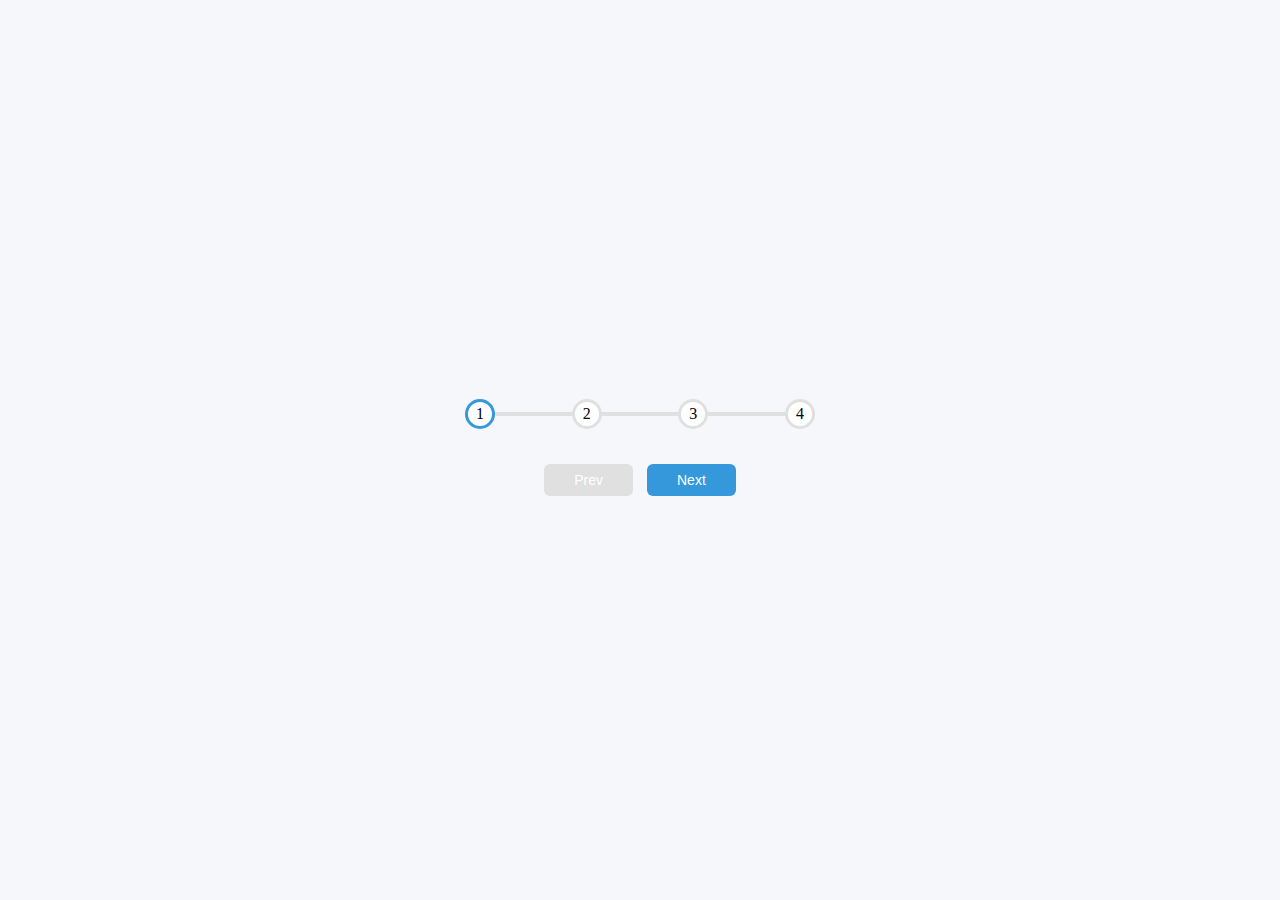
<file: Reto 2 Progress Steps/index.html>
<!DOCTYPE html>
<html lang="en">
<head>
    <meta charset="UTF-8">
    <meta http-equiv="X-UA-Compatible" content="IE=edge">
    <meta name="viewport" content="width=device-width, initial-scale=1.0">
    <link rel="stylesheet" href="estylo.css">
    <title>Progress Steps</title>
</head>
<body>
    <div class="container">
        <div class="progress-container">
            <div class="progress" id="progress"></div>
            <div class="circle active">1</div>
            <div class="circle">2</div>
            <div class="circle">3</div>
            <div class="circle">4</div>
        </div>
        <button class="btn" id="prev" disabled>Prev</button>
        <button class="btn" id="next">Next</button>
    </div>
    <script src="script.js"></script>
</body>
</html>
</file>
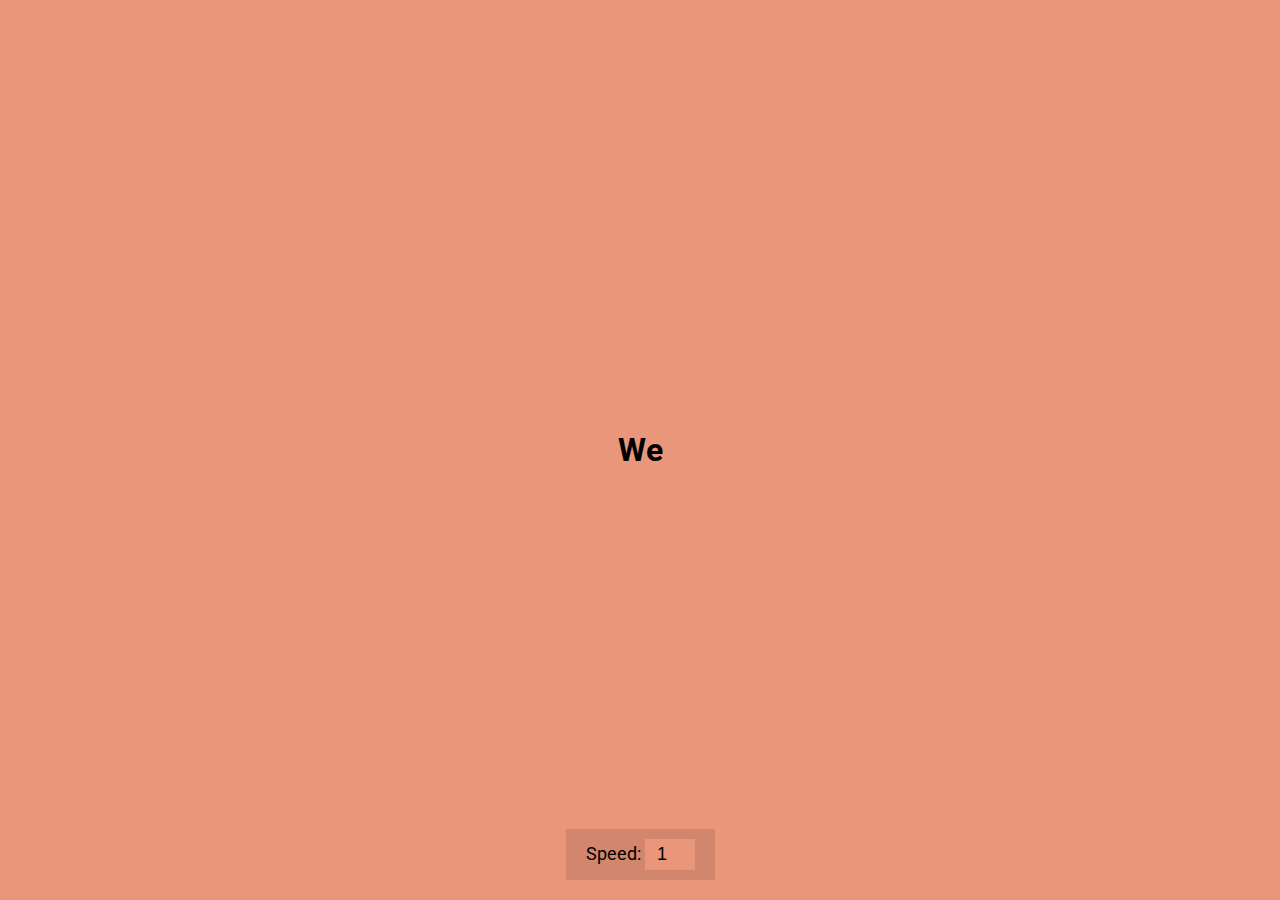
<file: Reto 7 auto tex/index.html>
<!DOCTYPE html>
<html lang="en">
  <head>
    <meta charset="UTF-8" />
    <meta name="viewport" content="width=device-width, initial-scale=1.0" />
    <link rel="stylesheet" href="style.css" />
    <title>Auto Text Effect</title>
  </head>
  <body>
    <h1 id="text">Starting...</h1>

    <div>
      <label for="speed">Speed:</label>
      <input type="number" name="speed" id="speed" value="1" min="1" max="10" step="1">
    </div>

    <script src="script.js"></script>
  </body>
</html>
</file>
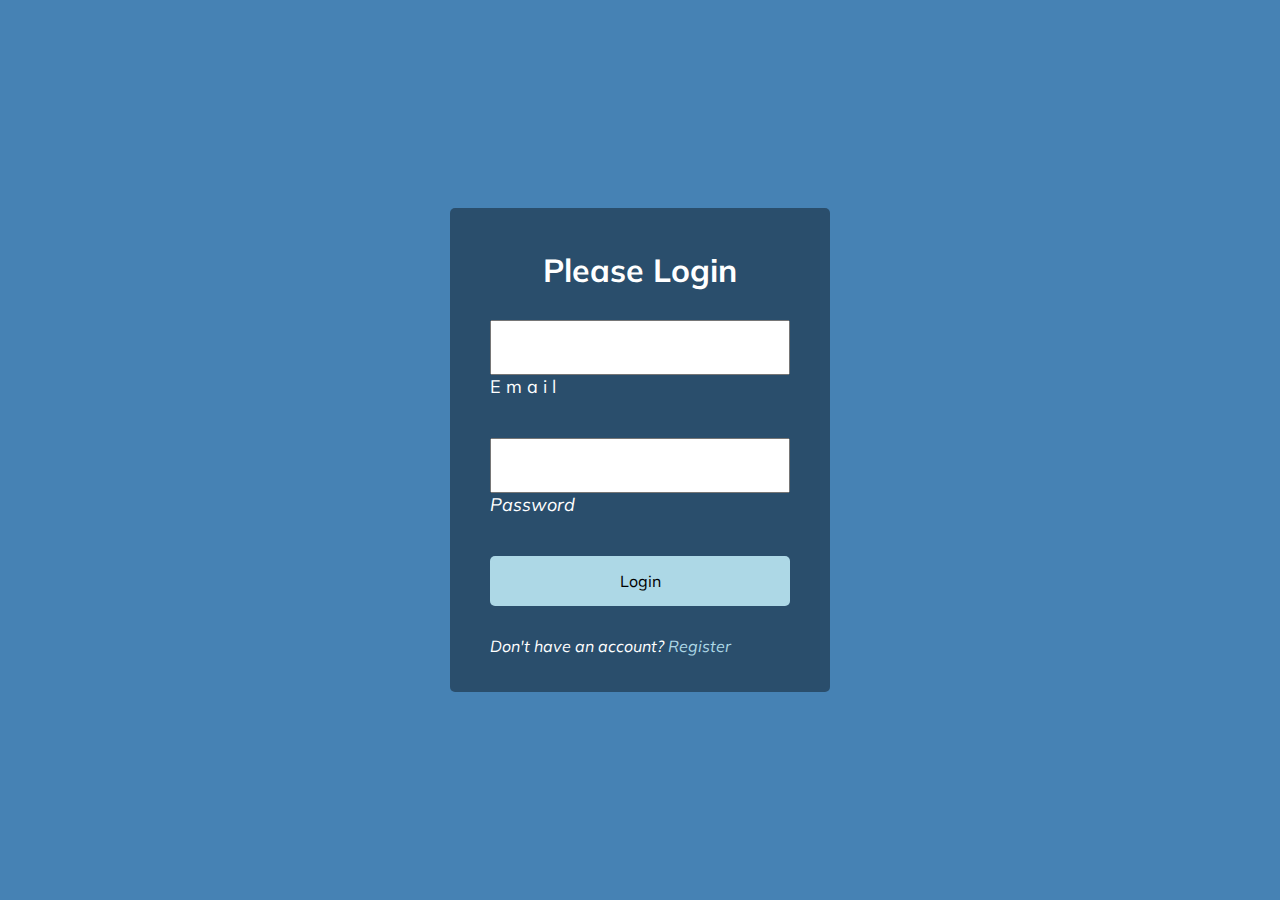
<file: Reto _10 _Form_Imput/index.html>
<!DOCTYPE html>
<html lang="en">
  <head>
    <meta charset="UTF-8" />
    <meta name="viewport" content="width=device-width, initial-scale=1.0" />
    <link rel="stylesheet" href="style.css" />
    <title>Form Input Wave</title>
  </head>
  <body>
    <div class="container">
      <h1>Please Login</h1>
        <form>

            <div class="form-control">
                <input type="text" required>
                <label>
                   <span>E</span> 
                   <span>m</span> 
                   <span>a</span> 
                   <span>i<i/span> 
                   <span>l</span> 
                </label>
               <!-- <label>
                <span style="transition-delay: 0ms">E</span>
                <span style="transition-delay: 50ms">m</span>
                <span style="transition-delay: 100ms">a</span>
                <span style="transition-delay: 150ms">i</span>
                <span style="transition-delay: 200ms">l</span>
                </label> -->
            </div>

            <div class="form-control">
                <input type="password" required>
                <label>Password</label>
            </div>

            <button class="btn">Login</button>

            <p class="text">Don't have an account? <a href="#">Register</a> </p>

        </form>
    </div>
    <script src="script.js"></script>
  </body>
</html>
</file>
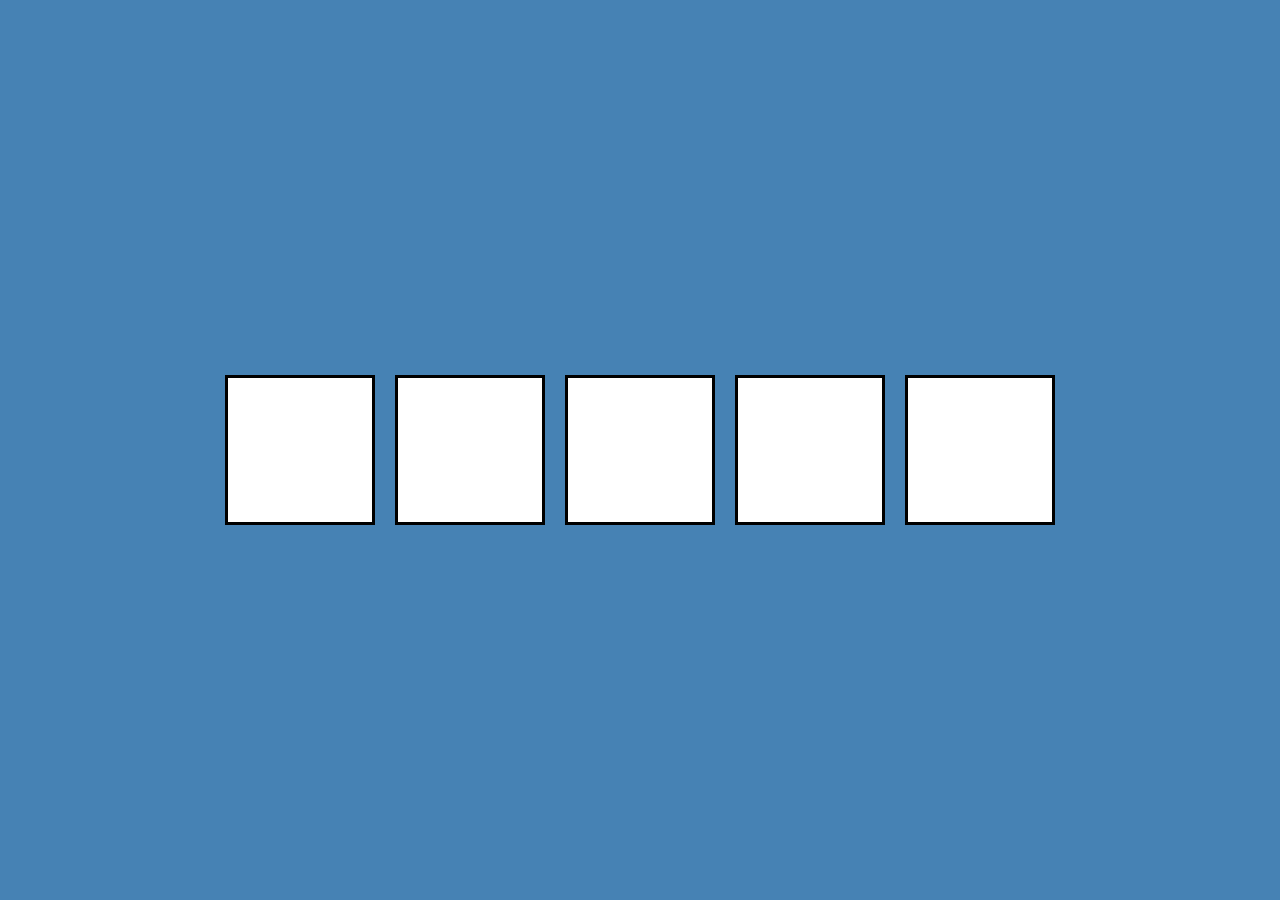
<file: Reto_ 6_ Drag_N_Drop/index.html>
<!DOCTYPE html>
<html lang="en">
  <head>
    <meta charset="UTF-8" />
    <meta name="viewport" content="width=device-width, initial-scale=1.0" />
    <link rel="stylesheet" href="style.css" />
    <title>Drag N Drop</title>
  </head>
  <body>
    <div class="empty">
      <div class="fill" draggable="true"></div>
    </div>
    <div class="empty"></div>
    <div class="empty"></div>
    <div class="empty"></div>
    <div class="empty"></div>

    <script src="script.js"></script>
  </body>
</html>
</file>
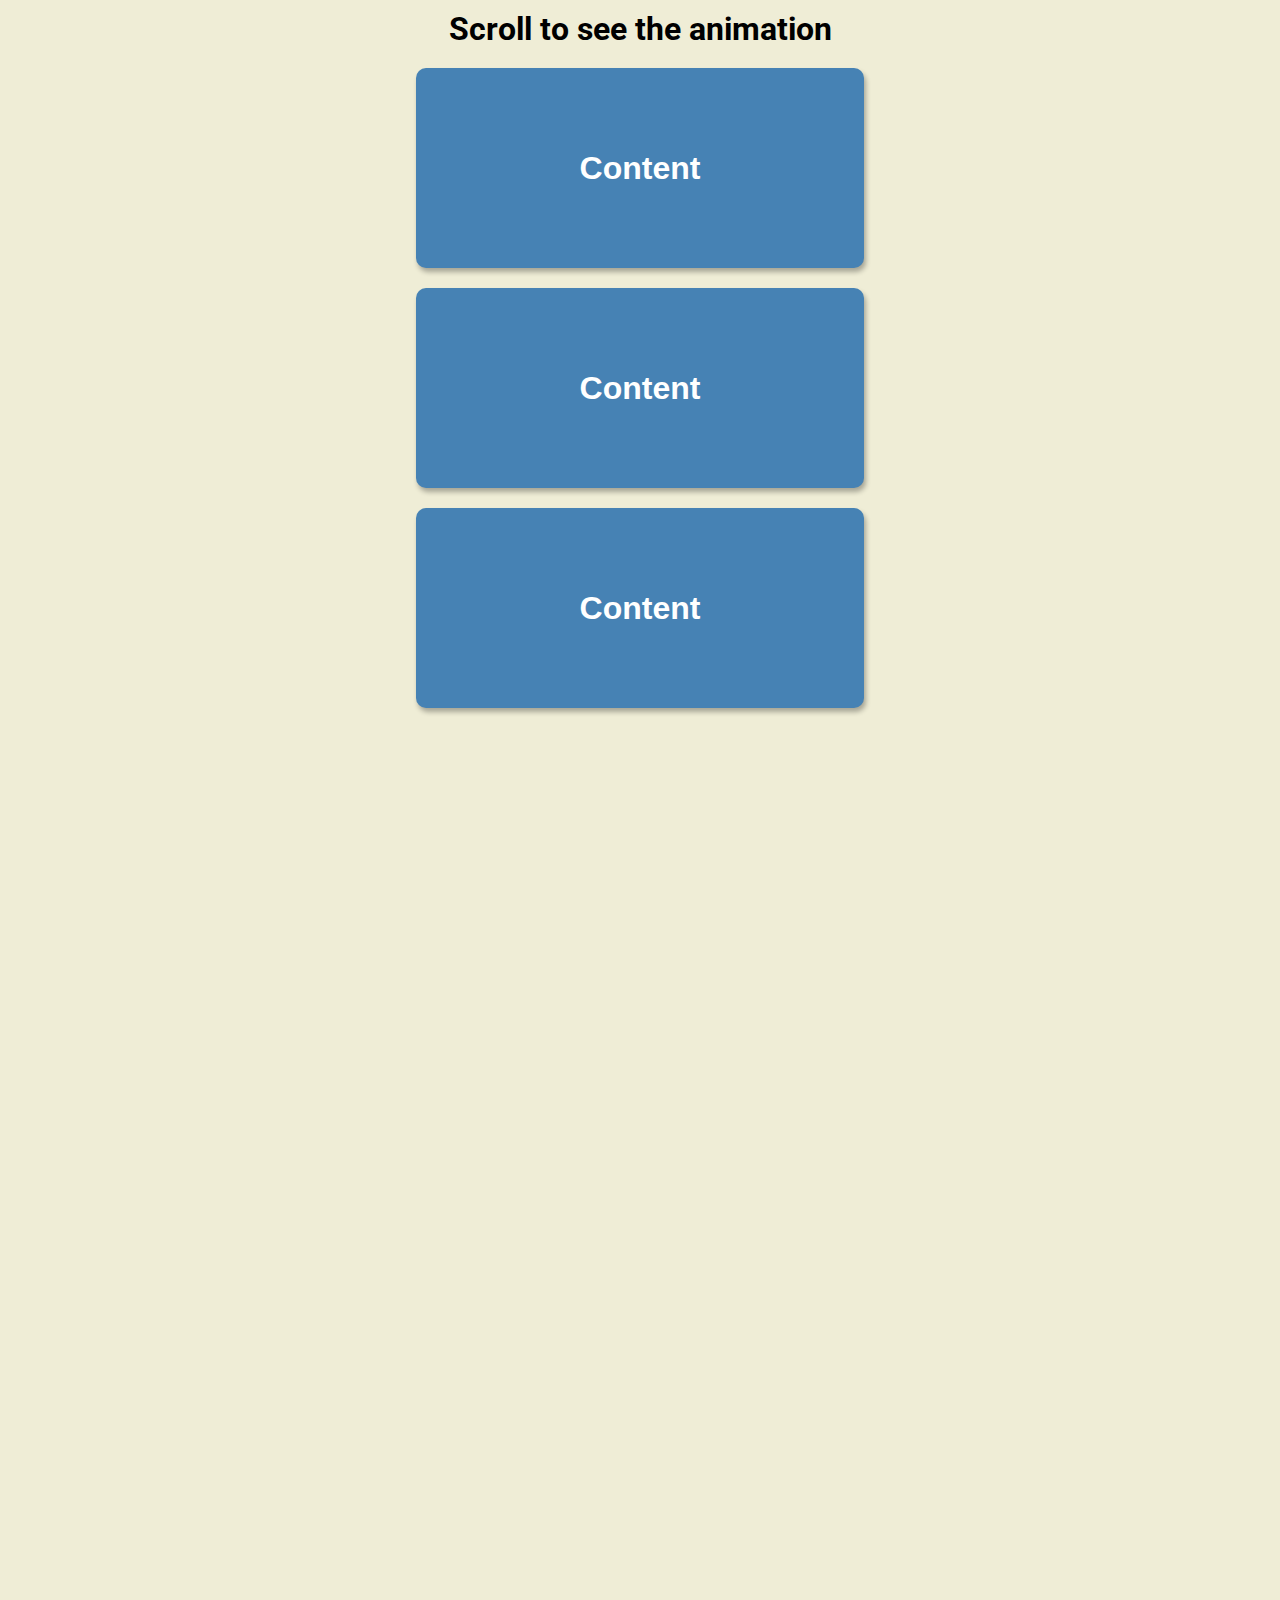
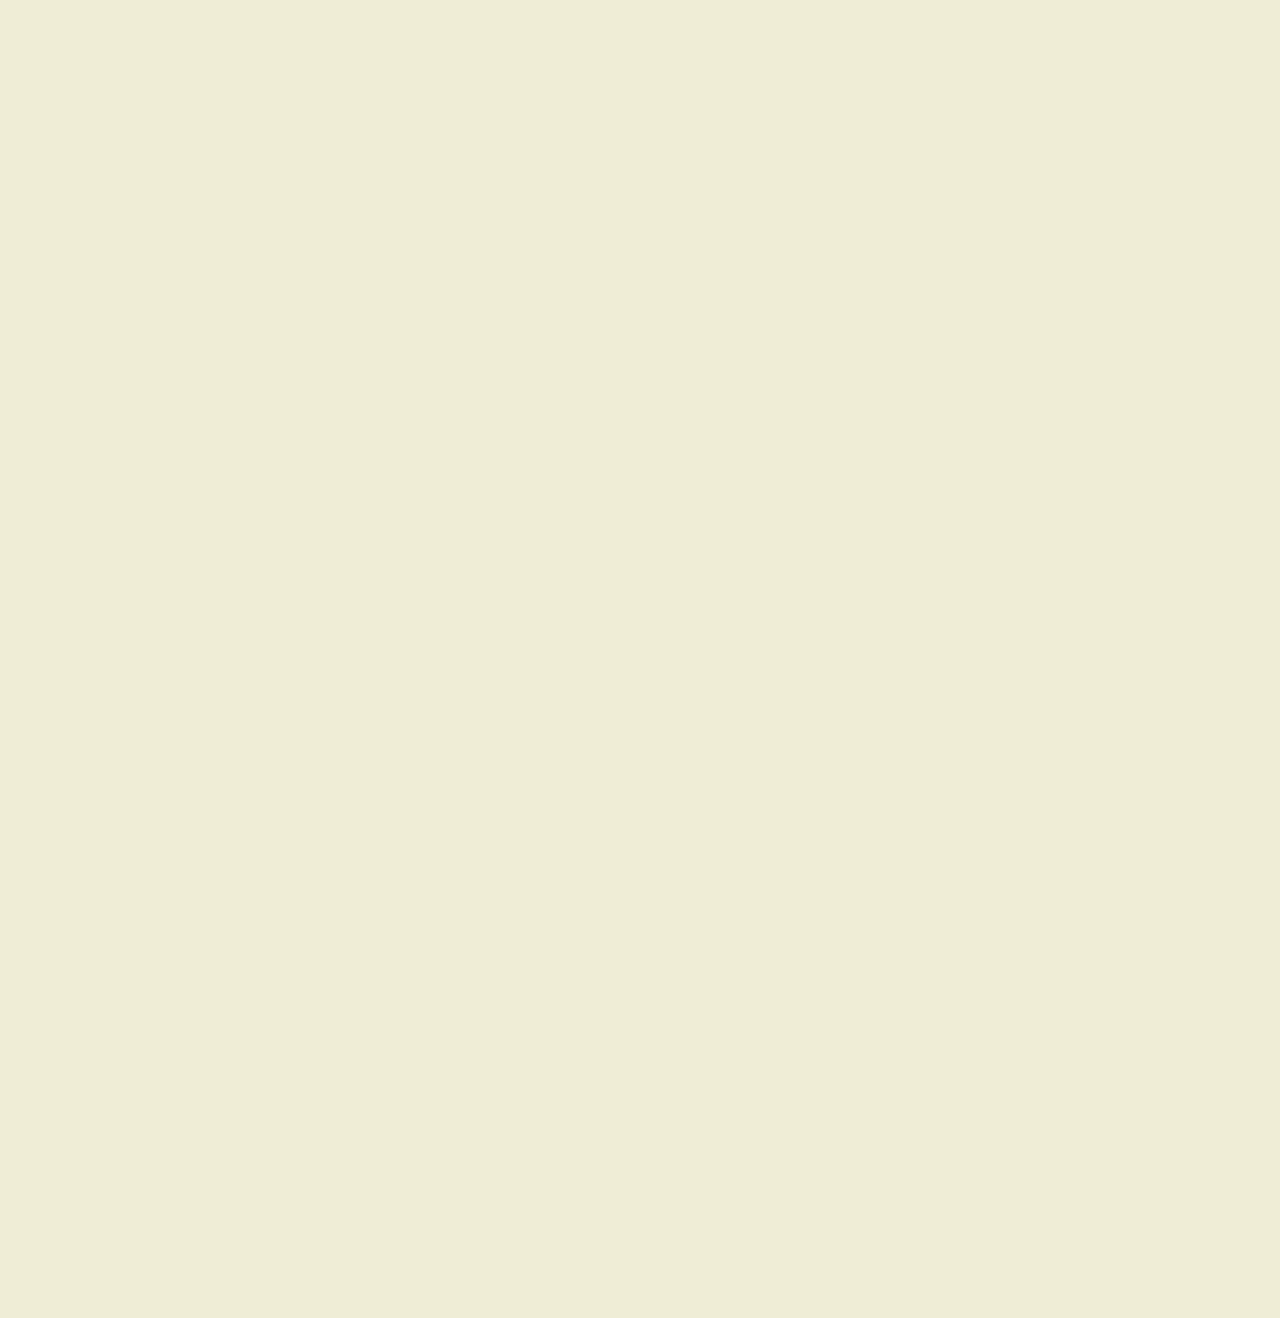
<file: Reto_ 9 _Scroll_Animation/index.html>
<!DOCTYPE html>
<html lang="en">
  <head>
    <meta charset="UTF-8" />
    <meta name="viewport" content="width=device-width, initial-scale=1.0" />
    <link rel="stylesheet" href="style.css" />
    <title>Scroll Animation</title>
  </head>
  <body>
    <h1>Scroll to see the animation</h1>
    <div class="box show"><h2>Content</h2></div>
    <div class="box "><h2>Content</h2></div>
    <div class="box"><h2>Content</h2></div>
    <div class="box"><h2>Content</h2></div>
    <div class="box"><h2>Content</h2></div>
    <div class="box"><h2>Content</h2></div>
    <div class="box"><h2>Content</h2></div>
    <div class="box"><h2>Content</h2></div>
    <div class="box"><h2>Content</h2></div>
    <div class="box"><h2>Content</h2></div>
    <div class="box"><h2>Content</h2></div>
    <div class="box"><h2>Content</h2></div>
    <div class="box"><h2>Content</h2></div>
    <script src="script.js"></script>
  </body>
</html>
</file>
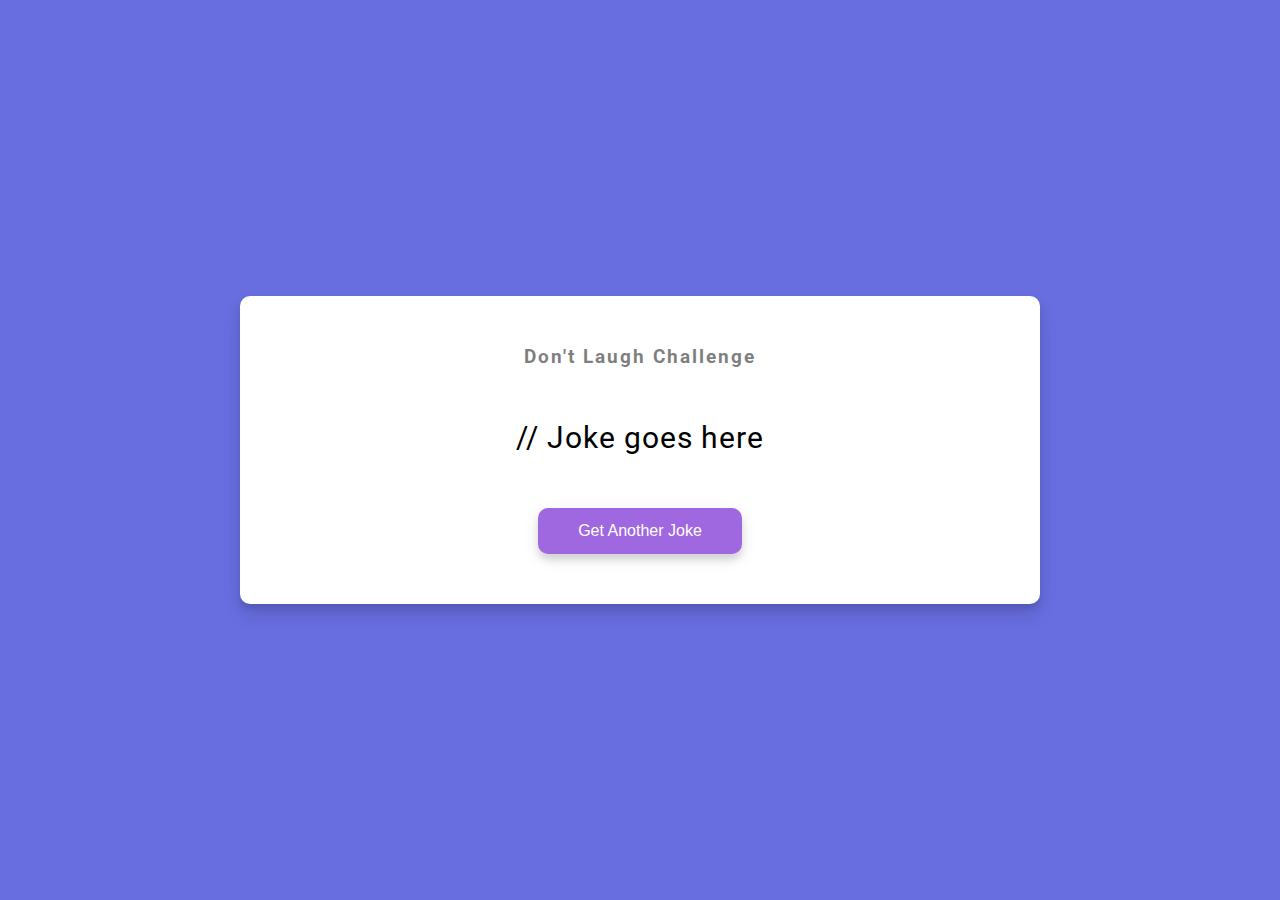
<file: Reto_11_Dad _Jokes/index.html>
<!DOCTYPE html>
<html lang="en">

<head>
    <meta charset="UTF-8" />
    <meta name="viewport" content="width=device-width, initial-scale=1.0" />
    <link rel="stylesheet" href="style.css" />
    <title>Dad Jokes</title>
</head>

<body>
    <div class="container">
        <h3>Don't Laugh Challenge</h3>
        <div id="joke" class="joke">// Joke goes here</div>
        <button id="jokeBtn" class="btn">Get Another Joke</button>
    </div>
    <script src="script.js"></script>
</body>

</html>
</file>
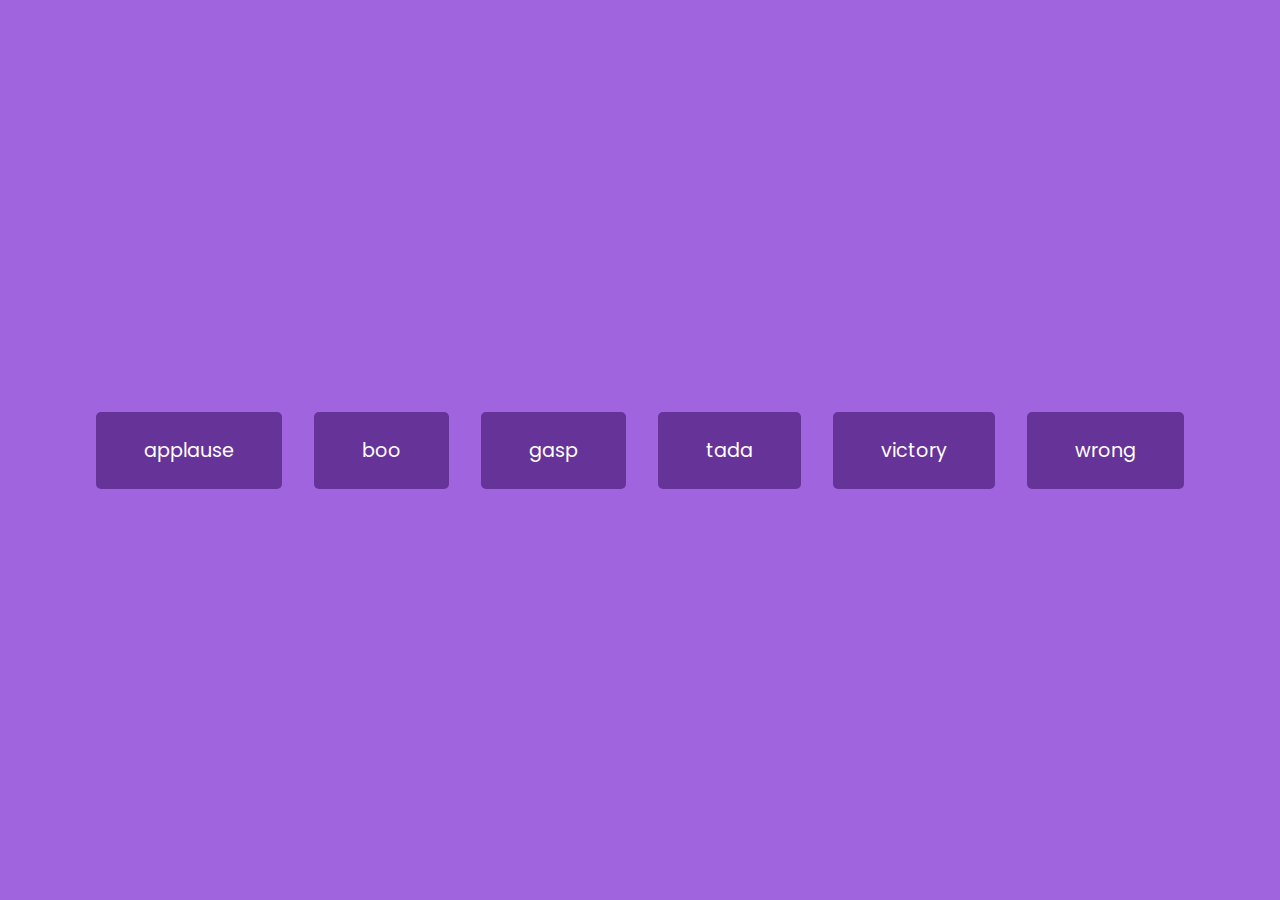
<file: Reto_12_Sound _Board/index.htm>
<!DOCTYPE html>
<html lang="en">

<head>
    <meta charset="UTF-8" />
    <meta name="viewport" content="width=device-width, initial-scale=1.0" />
    <link rel="stylesheet" href="style.css" />
    <title>Sound Board</title>
</head>

<body>
    <audio id="applause" src="sounds/applause.mp3"></audio>
    <audio id="boo" src="sounds/boo.mp3"></audio>
    <audio id="gasp" src="sounds/gasp.mp3"></audio>
    <audio id="tada" src="sounds/tada.mp3"></audio>
    <audio id="victory" src="sounds/victory.mp3"></audio>
    <audio id="wrong" src="sounds/wrong.mp3"></audio>

    <div id="buttons"></div>

    <script src="script.js"></script>
</body>

</html>
</file>
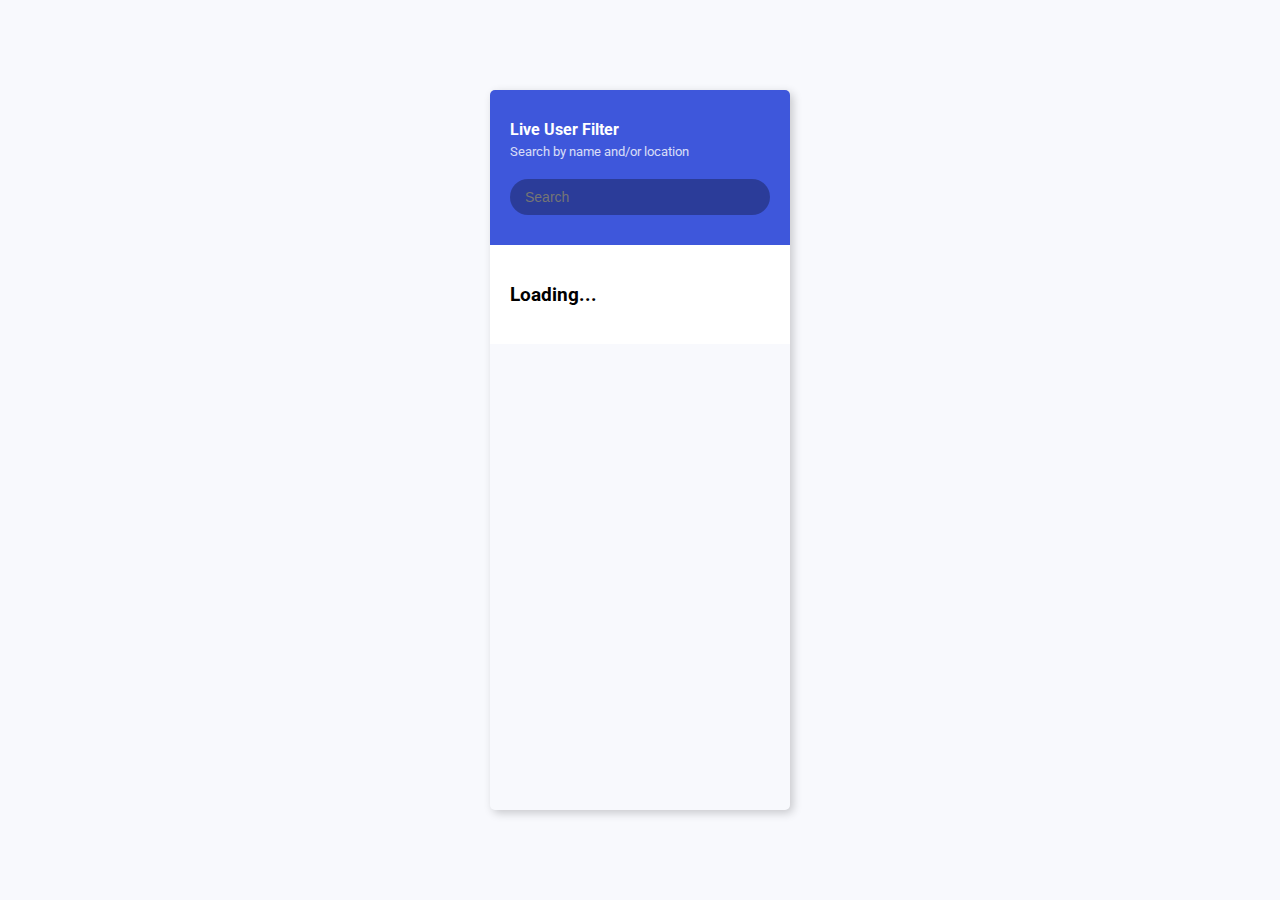
<file: Reto_13_Live _User_ Filter/index.html>
<!DOCTYPE html>
<html lang="en">
  <head>
    <meta charset="UTF-8" />
    <meta name="viewport" content="width=device-width, initial-scale=1.0" />
    <link rel="stylesheet" href="style.css" />
    <title>Live User Filter</title>
  </head>
  <body>
    <div class="container">
      <header class="header">
        <h4 class="title">Live User Filter</h4>
        <small class="subtitle">Search by name and/or location</small>
        <input type="text" id="filter" placeholder="Search">
      </header>

      <ul id="result" class="user-list">
        <li>
          <h3>Loading...</h3>
        </li>
      </ul>
    </div>
    <script src="script.js"></script>
  </body>
</html>
</file>
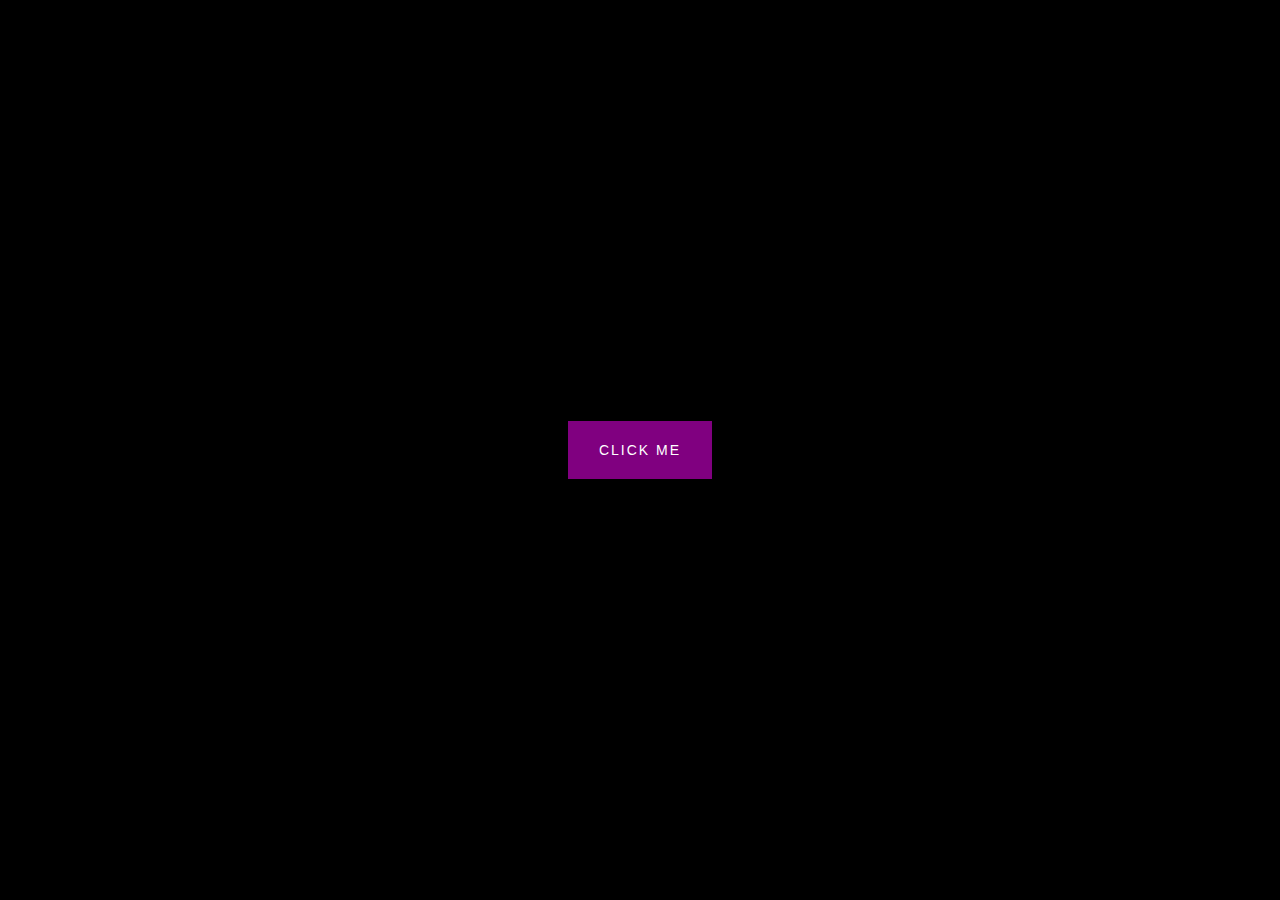
<file: Reto_14_Button_ Ripple_ Effect/index.html>
<!DOCTYPE html>
<html lang="en">
  <head>
    <meta charset="UTF-8" />
    <meta name="viewport" content="width=device-width, initial-scale=1.0" />
    <link rel="stylesheet" href="style.css" />
    <title>Button Ripple Effect</title>
  </head>
  <body>
    <button class="ripple">Click Me</button>
    <script src="script.js"></script>
  </body>
</html>
</file>
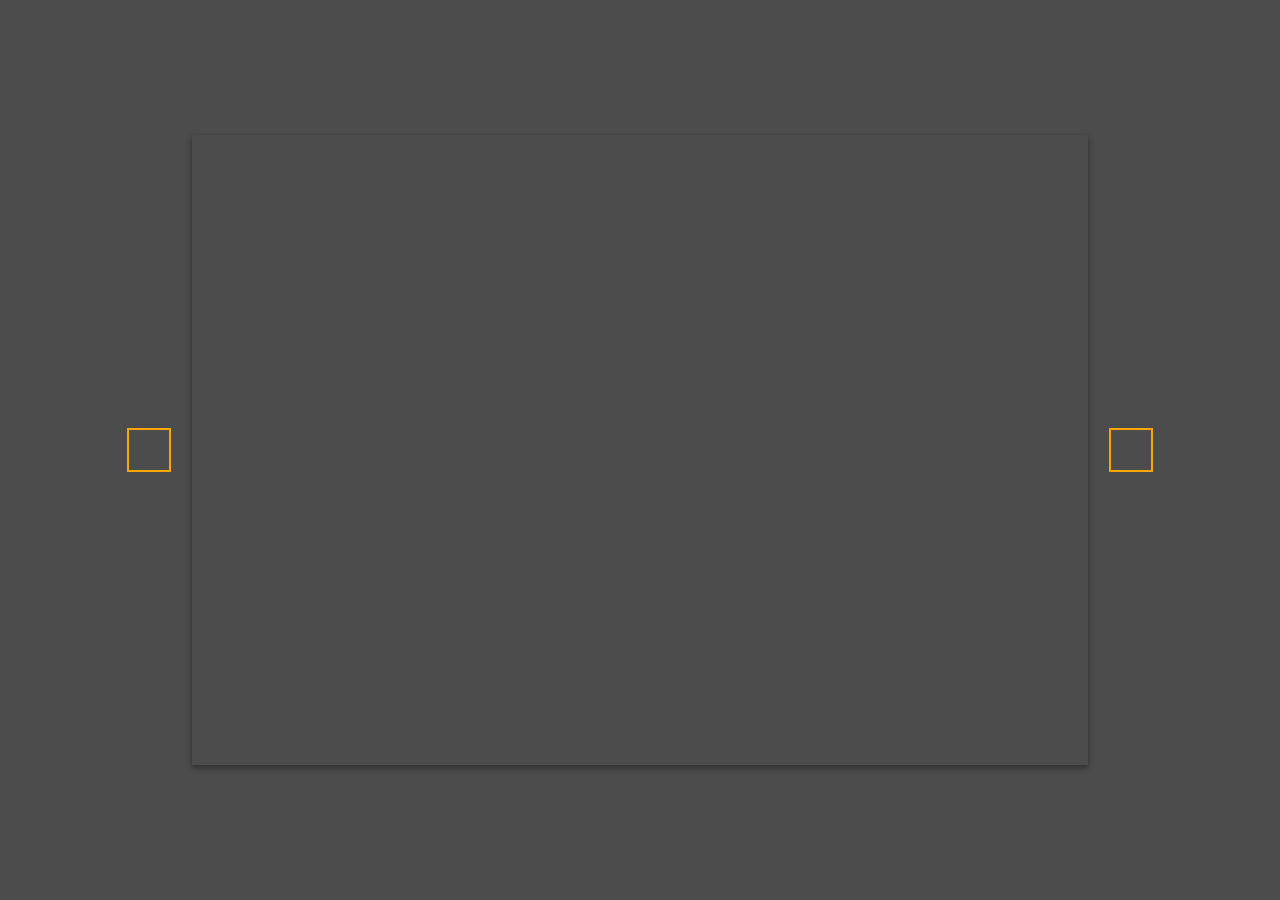
<file: Reto_15_Background Slider/index.html>
<!DOCTYPE html>
<html lang="en">
  <head>
    <meta charset="UTF-8" />
    <meta name="viewport" content="width=device-width, initial-scale=1.0" />
    <link
      rel="stylesheet"
      href="https://cdnjs.cloudflare.com/ajax/libs/font-awesome/5.14.0/css/all.min.css"
      integrity="sha512-1PKOgIY59xJ8Co8+NE6FZ+LOAZKjy+KY8iq0G4B3CyeY6wYHN3yt9PW0XpSriVlkMXe40PTKnXrLnZ9+fkDaog=="
      crossorigin="anonymous"
    />
    <link rel="stylesheet" href="style.css" />
    <title>Background Slider</title>
  </head>
  <body>
    <div class="slider-container">
      <div
        class="slide active"
        style="
          background-image: url('https://images.unsplash.com/photo-1549880338-65ddcdfd017b?ixlib=rb-1.2.1&ixid=eyJhcHBfaWQiOjEyMDd9&auto=format&fit=crop&w=2100&q=80');
        "
      ></div>
      <div
        class="slide"
        style="
          background-image: url('https://images.unsplash.com/photo-1511593358241-7eea1f3c84e5?ixlib=rb-1.2.1&ixid=eyJhcHBfaWQiOjEyMDd9&auto=format&fit=crop&w=1934&q=80');
        "
      ></div>

      <div
        class="slide"
        style="
          background-image: url('https://images.unsplash.com/photo-1495467033336-2effd8753d51?ixlib=rb-1.2.1&ixid=eyJhcHBfaWQiOjEyMDd9&auto=format&fit=crop&w=2100&q=80');
        "
      ></div>

      <div
        class="slide"
        style="
          background-image: url('https://images.unsplash.com/photo-1522735338363-cc7313be0ae0?ixlib=rb-1.2.1&ixid=eyJhcHBfaWQiOjEyMDd9&auto=format&fit=crop&w=2689&q=80');
        "
      ></div>

      <div
        class="slide"
        style="
          background-image: url('https://images.unsplash.com/photo-1559087867-ce4c91325525?ixlib=rb-1.2.1&ixid=eyJhcHBfaWQiOjEyMDd9&auto=format&fit=crop&w=2100&q=80');
        "
      ></div>

      <button class="arrow left-arrow" id="left">
        <i class="fas fa-arrow-left"></i>
      </button>

      <button class="arrow right-arrow" id="right">
        <i class="fas fa-arrow-right"></i>
      </button>
    </div>
    <script src="script.js"></script>
  </body>
</html>
</file>
<file: Reto 2 Progress Steps/estylo.css>
:root {
  --line-fill:#3498db;
  --line-empty: #e0e0e0;
  --background-color: #f6f7fb;
}

*{
  box-sizing: border-box;
}

body{
  background-color: var(--background-color);
  display: flex;
  align-items: center;
  justify-content: center;
  height: 100vh;
  margin: 0;
}

.container{
  text-align: center;
}

.progress-container{
  display: flex;
  justify-content: space-between;
  position: relative;
  margin-bottom: 30px;
  width: 350px;


}

.progress-container::before{
  content: '';
  position: absolute;
  top: 50%;
  left: 0;
  transform: translateY(-50%);
  height: 4px;
  width: 100%;
  background-color: var(--line-empty);
}

.progress{
  background-color: var(--line-fill);
  height: 4px;
  width: 0%;
  position: absolute;
  top: 50%;
  transform: translateY(-50%);
  max-width: 100%;
  /* margin-left: 1px;  */
  transition: 0.4s ease;
}

.circle{
  position: relative;
  height: 30px;
  width: 30px;
  border: 3px solid var(--line-empty);
  border-radius: 50%;
  display: flex;
  text-align: center;
  align-items: center;
  justify-content: center;
  background-color: white;
  transition: 0.4s ease;
}

.circle.active{
  border-color: var(--line-fill);
}

.btn{
  background-color: var(--line-fill);
  color: white;
  border: 0px;
  border-radius: 6px;
  cursor: pointer;
  padding:  8px 30px;
  margin: 5px;
  font-size: 14px;
}

.btn:disabled{
  background-color: var(--line-empty);
  cursor: not-allowed;
}
</file>
<file: Reto 7 auto tex/style.css>
@import url('https://fonts.googleapis.com/css2?family=Roboto:wght@400;700&display=swap');

* {
  box-sizing: border-box;
}

body {
  background-color: darksalmon;
  font-family: 'Roboto', sans-serif;
  display: flex;
  flex-direction: column;
  align-items: center;
  justify-content: center;
  height: 100vh;
  overflow: hidden;
  margin: 0;
}

div {
  position: absolute;
  bottom: 20px;
  background: rgba(0, 0, 0, 0.1);
  padding: 10px 20px;
  font-size: 18px;
}

input {
  width: 50px;
  padding: 5px;
  font-size: 18px;
  background-color: darksalmon;
  border: none;
  text-align: center;
}

input:focus {
  outline: none;
}
</file>
<file: Reto _10 _Form_Imput/style.css>
@import url("https://fonts.googleapis.com/css?family=Muli&display=swap");

* {
  box-sizing: border-box;
}

body {
  background-color: steelblue;
  color: #fff;
  font-family: "Muli", sans-serif;
  display: flex;
  flex-direction: column;
  align-items: center;
  justify-content: center;
  height: 100vh;
  overflow: hidden;
  margin: 0;
}

.container {
  background-color: rgba(0, 0, 0, 0.4);
  padding: 20px 40px;
  border-radius: 5px;
}

.container h1 {
  text-align: center;
  margin-bottom: 30px;
}

.container a {
  text-decoration: none;
  color: lightblue;
}

.btn {
  cursor: pointer;
  display: inline-block;
  width: 100%;
  background: lightblue;
  padding: 15px;
  font-family: inherit;
  font-size: 16px;
  border: 0;
  border-radius: 5px;
}

.btn:focus {
  outline: 0;
}

.btn:active {
}

.text {
  margin-top: 30px;
}

.form-control {
  position: relative;
  margin: 20px 0 40px;
  width: 300px;
}

.form-control input {
  width: 100%;
  padding: 15px 0;
  font-size: 18px;
}

.form-control input:focus,
.form-control input:valid {
}

.form-control label {
  top: 15px;
  left: 0;
  pointer-events: none;
}

.form-control label span {
  font-size: 18px;
  min-width: 5px;
}

.form-control input:focus + label span,
.form-control input:valid + label span {
  color: lightblue;
}
</file>
<file: Reto_ 6_ Drag_N_Drop/style.css>
* {
  box-sizing: border-box;
}

body {
  background-color: steelblue;
  display: flex;
  align-items: center;
  justify-content: center;
  height: 100vh;
  overflow: hidden;
  margin: 0;
}

.empty {
  height: 150px;
  width: 150px;
  margin: 10px;
  border: solid 3px black;
  background: white;
}

.fill {
  background-image: url('https://source.unsplash.com/random/150x150');
  height: 145px;
  width: 145px;
  cursor: pointer;
}

.hold {
  border: solid 5px #ccc;
}

.hovered {
  background-color: #333;
  border-color: white;
  border-style: dashed;
}

@media (max-width: 800px) {
  body {
    flex-direction: column;
  }
}
</file>
<file: Reto_ 9 _Scroll_Animation/style.css>
@import url("https://fonts.googleapis.com/css2?family=Roboto:wght@400;700&display=swap");

* {
  box-sizing: border-box;
}

body {
  background-color: #efedd6;
  font-family: "Roboto", sans-serif;
  display: flex;
  flex-direction: column;
  align-items: center;
  justify-content: center;
  margin: 0;
  overflow-x: hidden;
}

h1 {
  margin: 10px;
 font-weight:bold;
 
}

.box {
  display: flex;
  justify-content: center;
  align-items: center;
  background-color: steelblue;
  color: #fff;
  width: 35%;
  
  height: 200px;
  margin: 10px;
  border-radius: 10px;
  box-shadow: 2px 4px 5px rgb(0, 0, 0, 0.3) ;
  transform: translateX(400%);
  transition: transform 0.5s ease;
  
}

.box:nth-of-type(event) {

  transform: translateX(-400%);

    

    
}



.box.show {
  transform: translateX(0);
}

.box h2 {
  font-size:200%;
  font-family: sans-serif;
  
  
 
}
</file>
<file: Reto_11_Dad _Jokes/style.css>
@import url('https://fonts.googleapis.com/css2?family=Roboto:wght@400;700&display=swap');

* {
    box-sizing: border-box;
}

 body {
    background-color: #686de0;
    font-family: 'Roboto', sans-serif;
    display: flex;
    flex-direction: column;
    align-items: center;
    justify-content: center;
    height: 100vh;
    overflow: hidden;
    margin: 0;
    padding: 20px;
}

.container {
    background-color: #fff;
    border-radius: 10px;
    box-shadow: 0 10px 20px rgba(0, 0, 0, 0.1), 0 6px 6px rgba(0, 0, 0, 0.1);
    padding: 50px 20px;
    text-align: center;
    max-width: 100%;
    width: 800px;
}

 h3   {
    margin: 0;
    opacity: 0.5;
    letter-spacing: 2px;
}

.joke {
    font-size: 30px;
    letter-spacing: 1px;
    line-height: 40px;
    margin: 50px auto;
    max-width: 600px;
}

.btn {
    background-color: #9f68e0;
    color: #fff;
    border: 0;
    border-radius: 10px;
    box-shadow: 0 5px 15px rgba(0, 0, 0, 0.1), 0 6px 6px rgba(0, 0, 0, 0.1);
    padding: 14px 40px;
    font-size: 16px;
    cursor: pointer;
}

.btn:active {
    transform: scale(0.98);
}

.btn:active {
    outline: 0;
}
</file>
<file: Reto_12_Sound _Board/style.css>
@import url('https://fonts.googleapis.com/css2?family=Poppins:wght@200;400&display=swap');

* {
    box-sizing: border-box;
}

body {
    background-color: rgb(161, 100, 223);
    font-family: 'Poppins', sans-serif;
    display: flex;
    flex-wrap: wrap;
    align-items: center;
    justify-content: center;
    text-align: center;
    height: 100vh;
    overflow: hidden;
    margin: 0;
}

.btn {
    background-color: rebeccapurple;
    border-radius: 5px;
    border: none;
    color: #fff;
    margin: 1rem;
    padding: 1.5rem 3rem;
    font-size: 1.2rem;
    font-family: inherit;
    cursor: pointer;
}

.btn:hover {
    opacity: 0.9;
}

.btn:focus {
    outline: none;
}
</file>
<file: Reto_13_Live _User_ Filter/style.css>
@import url('https://fonts.googleapis.com/css2?family=Roboto:wght@400;700&display=swap');

* {
  box-sizing: border-box;
}

body {
  background-color: #f8f9fd;
  font-family: 'Roboto', sans-serif;
  display: flex;
  align-items: center;
  justify-content: center;
  height: 100vh;
  overflow: hidden;
  margin: 0;
}

.container {
  border-radius: 5px;
  box-shadow: 3px 3px 10px rgba(0, 0, 0, 0.2);
  overflow: hidden;
  width: 300px;
  height: 80%;
}

.title {
  margin: 0;
}

.subtitle {
  display: inline-block;
  margin: 5px 0 20px;
  opacity: 0.8;
}

.header {
  background-color: #3e57db;
  color: #fff;
  padding: 30px 20px;
}

.header input {
  background-color: rgba(0, 0, 0, 0.3);
  border: 0;
  border-radius: 50px;
  color: #fff;
  font-size: 14px;
  padding: 10px 15px;
  width: 100%;
}

.header input:focus {
  outline: none;
}

.user-list {
  background-color: #fff;
  list-style-type: none;
  margin: 0;
  padding: 0;
  max-height: 400px;
  overflow-y: auto;
}

.user-list li {
  display: flex;
  padding: 20px;
}

.user-list img {
  border-radius: 50%;
  object-fit: cover;
  height: 50px;
  width: 50px;
}

.user-list .user-info {
  margin-left: 10px;
}

.user-list .user-info h4 {
  margin: 0 0 10px;
}

.user-list .user-info p {
  font-size: 12px;
}

.user-list li:not(:last-of-type) {
  border-bottom: 1px solid #eee;
}

.user-list li.hide {
  display: none;
}
</file>
<file: Reto_14_Button_ Ripple_ Effect/style.css>
@import url('https://fonts.googleapis.com/css2?family=Roboto:wght@400;700&display=swap');

* {
  box-sizing: border-box;
}

body {
  background-color: #000;
  font-family: 'Roboto', sans-serif;
  display: flex;
  flex-direction: column;
  align-items: center;
  justify-content: center;
  height: 100vh;
  overflow: hidden;
  margin: 0;
}

button {
  background-color: purple;
  color: #fff;
  border: 1px purple solid;
  font-size: 14px;
  text-transform: uppercase;
  letter-spacing: 2px;
  padding: 20px 30px;
  overflow: hidden;
  margin: 10px 0;
  position: relative;
}

button:focus {
  outline: none;
}

button .circle {
  position: absolute;
  background-color: #fff;
  width: 100px;
  height: 100px;
  border-radius: 50%;
  transform: translate(-50%, -50%) scale(0);
  animation: scale 0.5s ease-out;
}

@keyframes scale {
  to {
    transform: translate(-50%, -50%) scale(3);
    opacity: 0;
  }
}
</file>
<file: Reto_15_Background Slider/style.css>
@import url('https://fonts.googleapis.com/css2?family=Roboto:wght@400;700&display=swap');

* {
  box-sizing: border-box;
}

body {
  font-family: 'Roboto', sans-serif;
  display: flex;
  flex-direction: column;
  align-items: center;
  justify-content: center;
  height: 100vh;
  overflow: hidden;
  margin: 0;
  background-position: center center;
  background-size: cover;
  transition: 0.4s;
}

body::before {
  content: '';
  position: absolute;
  top: 0;
  left: 0;
  width: 100%;
  height: 100vh;
  background-color: rgba(0, 0, 0, 0.7);
  z-index: -1;
}

.slider-container {
  box-shadow: 0 3px 6px rgba(0, 0, 0, 0.16), 0 3px 6px rgba(0, 0, 0, 0.23);
  height: 70vh;
  width: 70vw;
  position: relative;
  overflow: hidden;
}

.slide {
  opacity: 0;
  height: 100vh;
  width: 100vw;
  background-position: center center;
  background-size: cover;
  position: absolute;
  top: -15vh;
  left: -15vw;
  transition: 0.4s ease;
  z-index: 1;
}

.slide.active {
  opacity: 1;
}

.arrow {
  position: fixed;
  background-color: transparent;
  color: #fff;
  padding: 20px;
  font-size: 30px;
  border: 2px solid orange;
  top: 50%;
  transform: translateY(-50%);
  cursor: pointer;
}

.arrow:focus {
  outline: 0;
}

.left-arrow {
  left: calc(15vw - 65px);
}

.right-arrow {
  right: calc(15vw - 65px);
}
</file>
